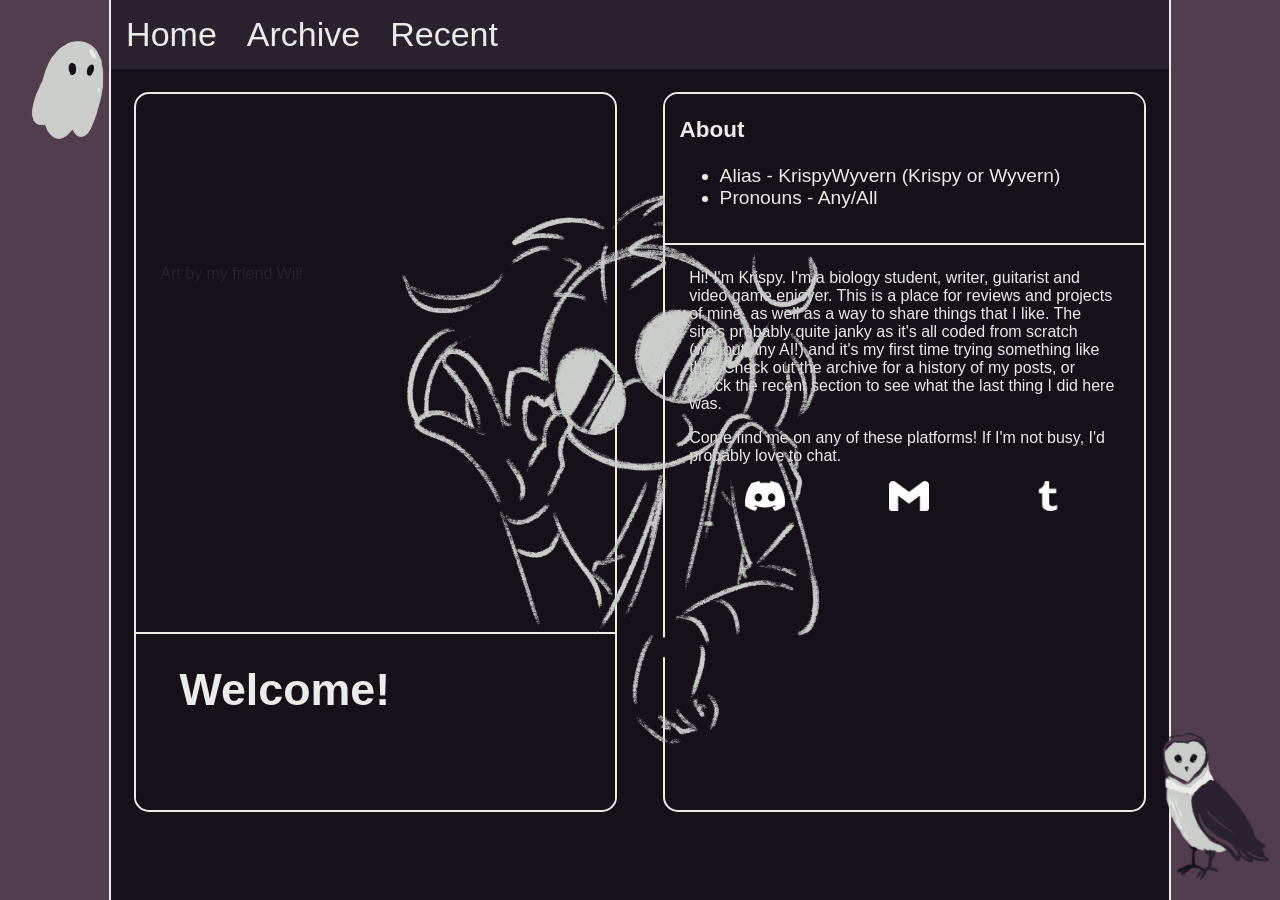
<file: index.html>
<!DOCTYPE html>
<html lang="en">
<head>
    <meta charset="UTF-8">
    <meta name="viewport" content="width=device-width, initial-scale=1.0">
    <title>Home</title>
    <link rel="icon" href="images/persistant assets/favicon.png">
    <link rel="stylesheet" href="homepagestyle.css">
</head>
<body>



<!--Navigation Bar and Main Container-->
<div class="container">
<nav class="navbar">
    <ul>
        <li><a href="index.html">Home</a></li>
        <li><a href="archive.html">Archive</a></li>
        <li><a href="18-05-26.html">Recent</a></li>
    </ul>
</nav>
<main>


<!--Left box-->
<div class="box" id="leftbox">
    <div id="barbox1" class="box">
        
        <h1>Welcome!</h1>
    </div>
        <p>Art by my friend Will</p>

</div>
      <img src="images/persistant assets/pose1.png" 
      
      
      onmouseover="this.src='images/persistant assets/pose2.png'"

      onmouseout="this.src='images/persistant assets/pose1.png'"

      id=pose1 alt="A messy haired, hoodie wearing person adjusting their glasses.">


<!--Right box-->
<div class="box"> 
    
    <div id="barbox2" class="box">
        <h3>About</h3>
        <ul>
            <li>Alias - KrispyWyvern (Krispy or Wyvern)</li>
            <li>Pronouns - Any/All</li>
        </ul>
    </div>    
    <p>Hi! I'm Krispy. I'm a biology student, writer, guitarist and video game enjoyer. This is a place for reviews and projects of mine, as well as a way to share things that I like. The site's probably quite janky as it's all coded from scratch (without any AI!) and it's my first time trying something like this. Check out the archive for a history of my posts, or check the recent section to see what the last thing I did here was. </p>
    <p>Come find me on any of these platforms! If I'm not busy, I'd probably love to chat. </p>
   
   
   <!--Background Images-->
    <img src="images/persistant assets/ghost.png" id="ghost" alt="A cartoon sheet ghost.">
    <img src="images/persistant assets/owl.png" id="owl" alt="A purple barn owl.">

    <!--Icons-->
    <a href="https://discord.com/users/1131847996137553922"><img src="images/icons/discord.png" id="discord" class="icon" alt="discord icon"></a>
    <a href="mailto:krispwyvern@gmail.com"><img src="images/icons/email.png" id="email" class="icon" alt="gmail logo"></a>
    <a href="https://www.tumblr.com/krispywyvern"><img src="images/icons/tumblr.gif" id="tumblr" class="icon" alt="tumblr logo"></a>




</div>


 
    



</main>

</body>
</html>
</file>
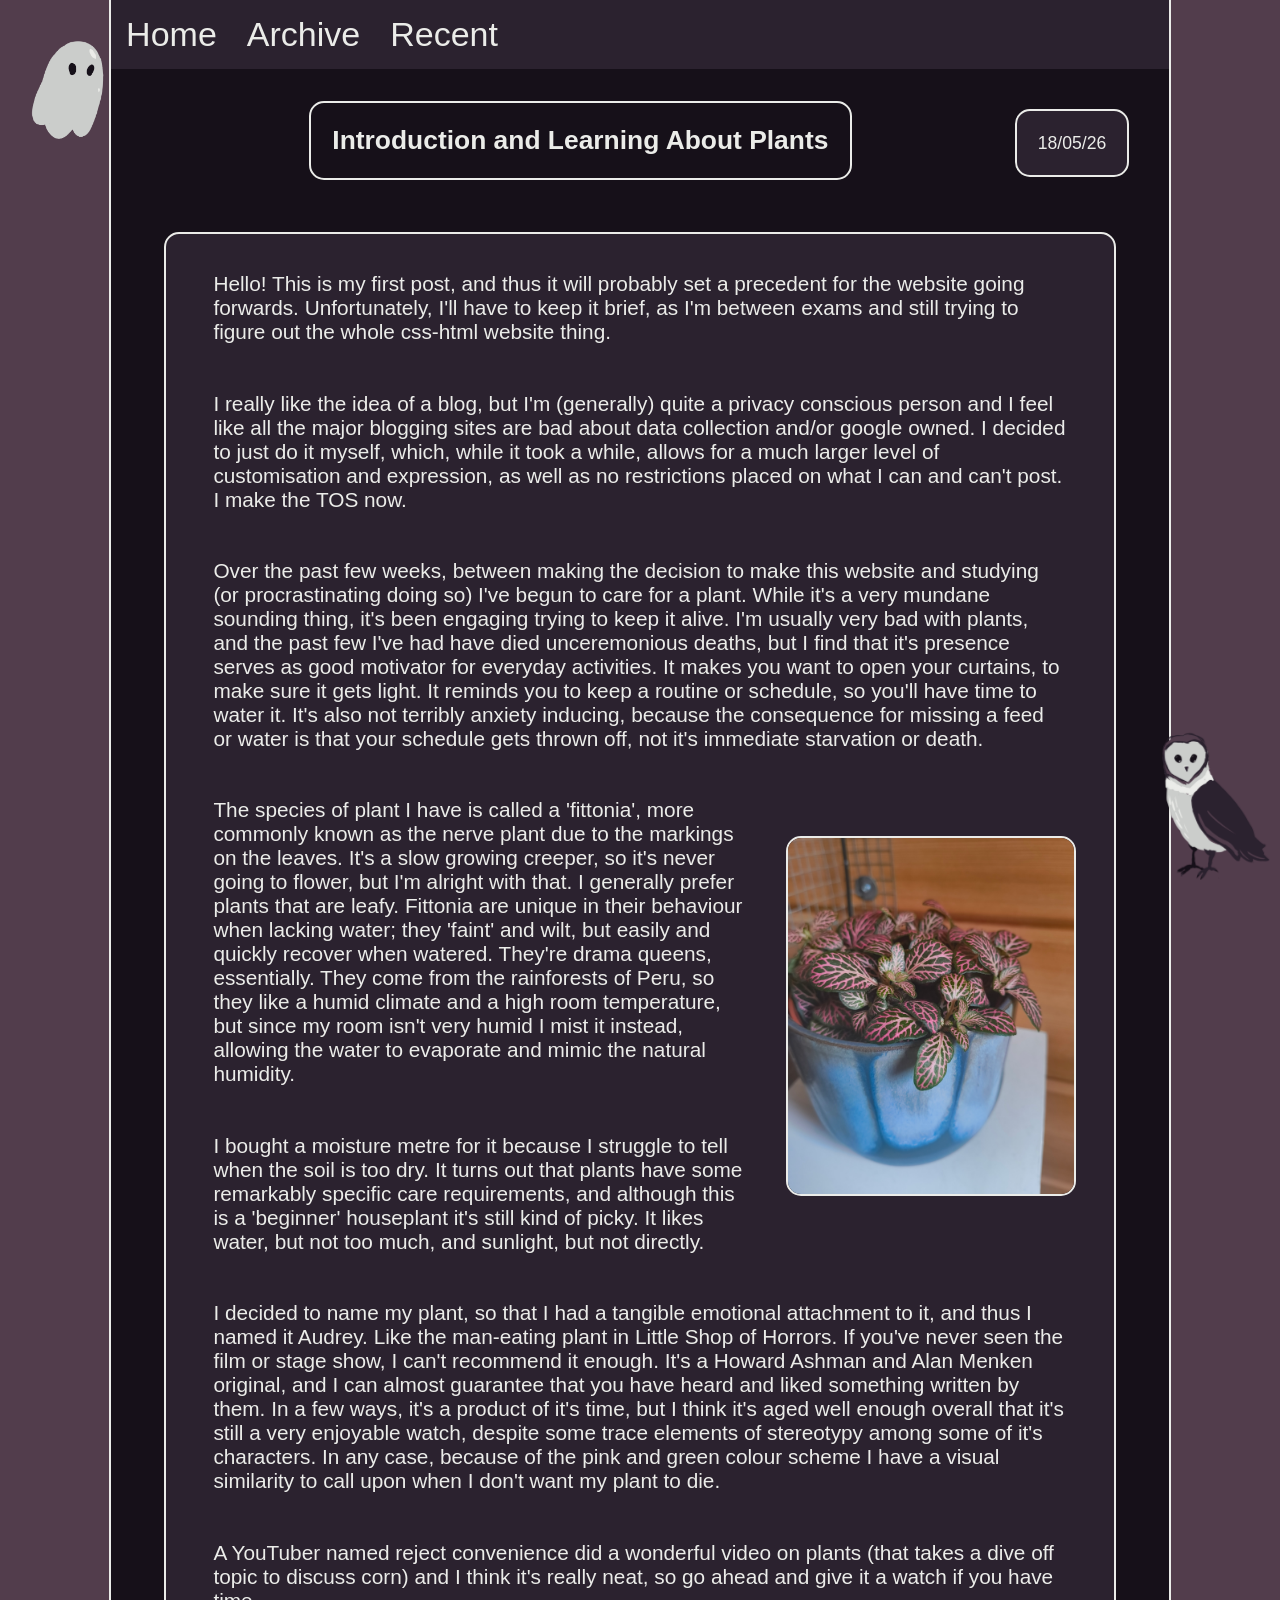
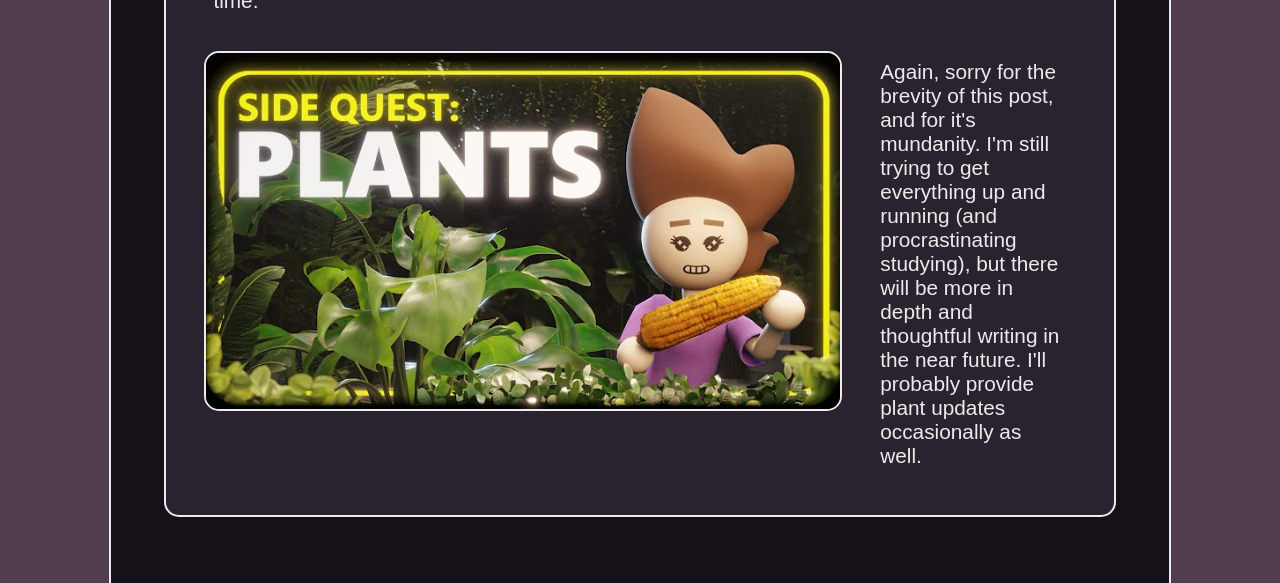
<file: 18-05-26.html>
<!DOCTYPE html>
<html lang="en">
<head>
    <meta charset="UTF-8">
    <meta name="viewport" content="width=device-width, initial-scale=1.0">
    <title>Introduction and Learning About Plants</title>
    <link rel="icon" href="images/persistant assets/favicon.png">
    <link rel="stylesheet" href="poststyletemplate.css">
</head>
<body>

<!--Navigation Bar and Main Container-->
<div class="container">
<nav class="navbar">
    <ul>
        <li><a href="index.html">Home</a></li>
        <li><a href="archive.html">Archive</a></li>
        <li><a href="18-05-26.html">Recent</a></li>
    </ul>
</nav>
<main>


<!--Background Images-->
<img src="images/persistant assets/ghost.png" id="ghost" alt="A cartoon sheet ghost.">
<img src="images/persistant assets/owl.png" id="owl" alt="A purple barn owl.">

<!--Header-->
<div class="box" id="header">
<h2>Introduction and Learning About Plants</h2>
</div>
<div id="date">18/05/26</div>


<!--Main Body-->
<div class="box">
    
    
    <p>Hello! This is my first post, and thus it will probably set a precedent for the website going forwards. Unfortunately, I'll have to keep it brief, as I'm between exams and still trying to figure out the whole css-html website thing. </p>
    <p>I really like the idea of a blog, but I'm (generally) quite a privacy conscious person and I feel like all the major blogging sites are bad about data collection and/or google owned. I decided to just do it myself, which, while it took a while, allows for a much larger level of customisation and expression, as well as no restrictions placed on what I can and can't post. I make the TOS now. </p>
    <p>Over the past few weeks, between making the decision to make this website and studying (or procrastinating doing so) I've begun to care for a plant. While it's a very mundane sounding thing, it's been engaging trying to keep it alive. I'm usually very bad with plants, and the past few I've had have died unceremonious deaths, but I find that it's presence serves as good motivator for everyday activities. It makes you want to open your curtains, to make sure it gets light. It reminds you to keep a routine or schedule, so you'll have time to water it. It's also not terribly anxiety inducing, because the consequence for missing a feed or water is that your schedule gets thrown off, not it's immediate starvation or death.</p>
    <img src="images/post images/18-05-26/audrey1.jpg" class="image">
    <p>The species of plant I have is called a 'fittonia', more commonly known as the nerve plant due to the markings on the leaves. It's a slow growing creeper, so it's never going to flower, but I'm alright with that. I generally prefer plants that are leafy. Fittonia are unique in their behaviour when lacking water; they 'faint' and wilt, but easily and quickly recover when watered. They're drama queens, essentially. They come from the rainforests of Peru, so they like a humid climate and a high room temperature, but since my room isn't very humid I mist it instead, allowing the water to evaporate and mimic the natural humidity.</p>
    <p>I bought a moisture metre for it because I struggle to tell when the soil is too dry. It turns out that plants have some remarkably specific care requirements, and although this is a 'beginner' houseplant it's still kind of picky. It likes water, but not too much, and sunlight, but not directly. </p>
    <p>I decided to name my plant, so that I had a tangible emotional attachment to it, and thus I named it Audrey. Like the man-eating plant in Little Shop of Horrors. If you've never seen the film or stage show, I can't recommend it enough. It's a Howard Ashman and Alan Menken original, and I can almost guarantee that you have heard and liked something written by them. In a few ways, it's a product of it's time, but I think it's aged well enough overall that it's still a very enjoyable watch, despite some trace elements of stereotypy among some of it's characters.  In any case, because of the pink and green colour scheme I have a visual similarity to call upon when I don't want my plant to die.</p>
    <p>A YouTuber named reject convenience did a wonderful video on plants (that takes a dive off topic to discuss corn) and I think it's really neat, so go ahead and give it a watch if you have time. </p>
    <a href="https://www.youtube.com/watch?v=FwQpxZM66Xc"><img src="images/post images/18-05-26/rcthumbnail.webp" class="image" id="two"></a>
    <p>Again, sorry for the brevity of this post, and for it's mundanity. I'm still trying to get everything up and running (and procrastinating studying), but there will be more in depth and thoughtful writing in the near future. I'll probably provide plant updates occasionally as well.</p>

</div>



</main>

</body>
</html>
</file>
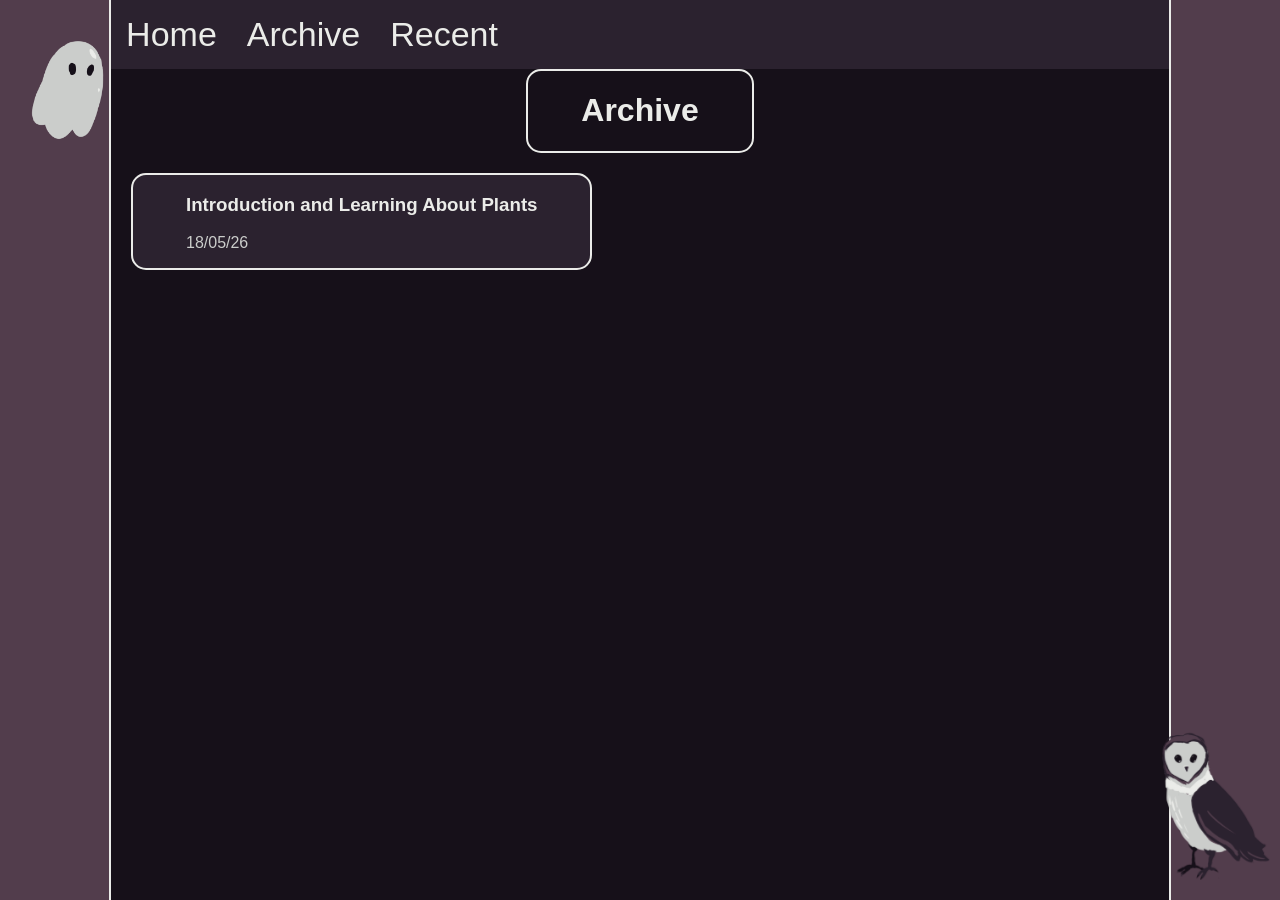
<file: archive.html>
<!DOCTYPE html>
<html lang="en">
<head>
    <meta charset="UTF-8">
    <meta name="viewport" content="width=device-width, initial-scale=1.0">
    <title>Archive</title>
    <link rel="icon" href="images/persistant assets/favicon.png">
    <link rel="stylesheet" href="archivestyle.css">
</head>
<body>



<!--Navigation Bar and Main Container-->
<div class="container">
<nav class="navbar">
    <ul>
        <li><a href="index.html">Home</a></li>
        <li><a href="archive.html">Archive</a></li>
        <li><a href="18-05-26.html">Recent</a></li>
    </ul>
</nav>
<main>


<!--Background Images-->
<img src="images/persistant assets/ghost.png" id="ghost" alt="A cartoon sheet ghost.">
<img src="images/persistant assets/owl.png" id="owl" alt="A purple barn owl.">

<!--Header-->
<div class="box" id="header">
<h1>Archive</h1>
</div>

<!--List of posts. When adding a new one, add to top.-->

<a href="18-05-26.html">
<div class="box">
<h3>Introduction and Learning About Plants</h3>
<p>18/05/26</p>
</div>
</a>


</main>

</body>
</html>
</file>
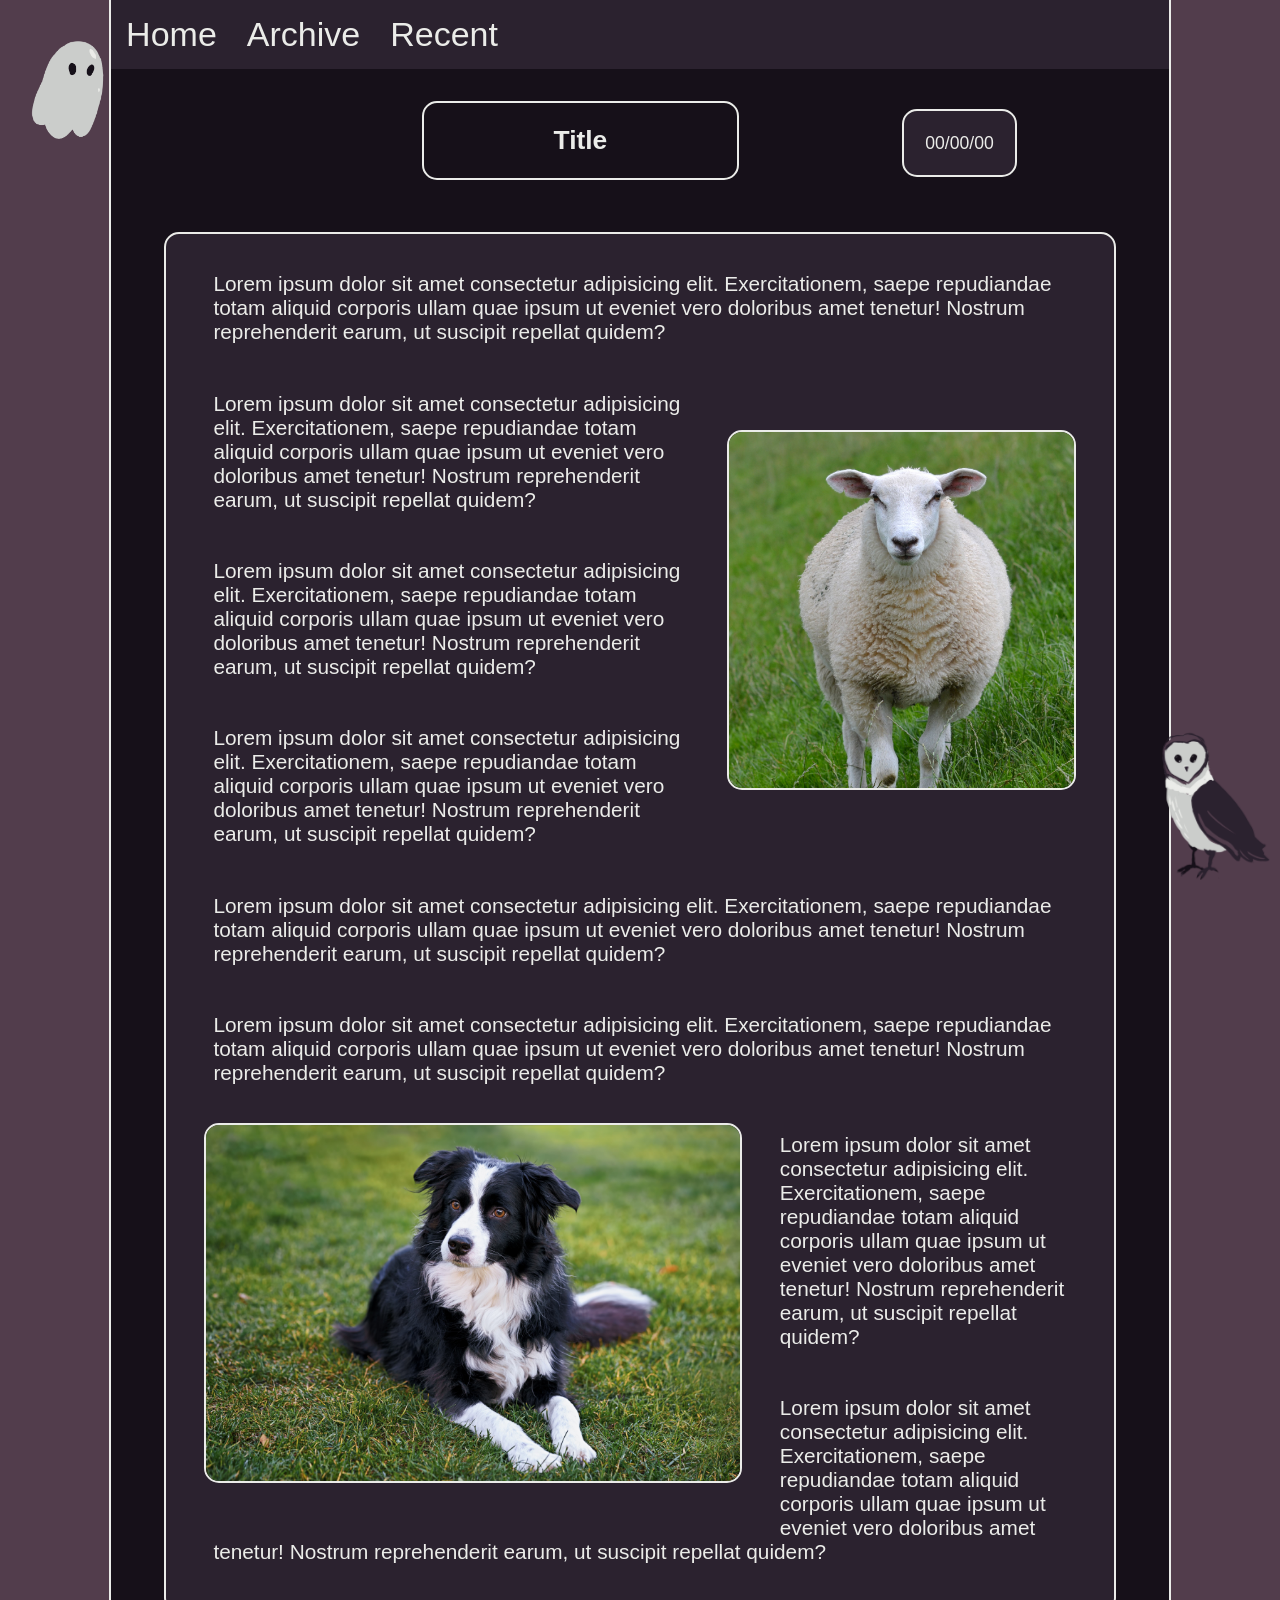
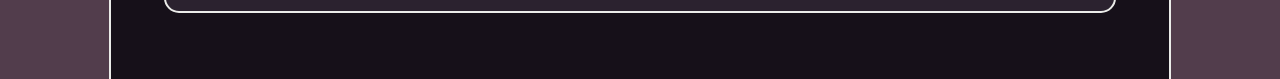
<file: posttemplate.html>
<!DOCTYPE html>
<html lang="en">
<head>
    <meta charset="UTF-8">
    <meta name="viewport" content="width=device-width, initial-scale=1.0">
    <title>post</title>
    <link rel="icon" href="images/persistant assets/favicon.png">
    <link rel="stylesheet" href="poststyletemplate.css">
</head>
<body>

<!--Navigation Bar and Main Container-->
<div class="container">
<nav class="navbar">
    <ul>
        <li><a href="index.html">Home</a></li>
        <li><a href="archive.html">Archive</a></li>
        <li><a href="posttemplate.html">Recent</a></li>
    </ul>
</nav>
<main>


<!--Background Images-->
<img src="images/persistant assets/ghost.png" id="ghost" alt="A cartoon sheet ghost.">
<img src="images/persistant assets/owl.png" id="owl" alt="A purple barn owl.">

<!--Header-->
<div class="box" id="header">
<h2>Title</h2>
</div>
<div id="date">00/00/00</div>


<!--Main Body-->
<div class="box">
    
    
    <p>Lorem ipsum dolor sit amet consectetur adipisicing elit. Exercitationem, saepe repudiandae totam aliquid corporis ullam quae ipsum ut eveniet vero doloribus amet tenetur! Nostrum reprehenderit earum, ut suscipit repellat quidem?</p>
    <img src="images/placeholders/sheep.jpg" class="image">
    <p>Lorem ipsum dolor sit amet consectetur adipisicing elit. Exercitationem, saepe repudiandae totam aliquid corporis ullam quae ipsum ut eveniet vero doloribus amet tenetur! Nostrum reprehenderit earum, ut suscipit repellat quidem?</p>
    <p>Lorem ipsum dolor sit amet consectetur adipisicing elit. Exercitationem, saepe repudiandae totam aliquid corporis ullam quae ipsum ut eveniet vero doloribus amet tenetur! Nostrum reprehenderit earum, ut suscipit repellat quidem?</p>
    <p>Lorem ipsum dolor sit amet consectetur adipisicing elit. Exercitationem, saepe repudiandae totam aliquid corporis ullam quae ipsum ut eveniet vero doloribus amet tenetur! Nostrum reprehenderit earum, ut suscipit repellat quidem?</p>
    <p>Lorem ipsum dolor sit amet consectetur adipisicing elit. Exercitationem, saepe repudiandae totam aliquid corporis ullam quae ipsum ut eveniet vero doloribus amet tenetur! Nostrum reprehenderit earum, ut suscipit repellat quidem?</p>
    <p>Lorem ipsum dolor sit amet consectetur adipisicing elit. Exercitationem, saepe repudiandae totam aliquid corporis ullam quae ipsum ut eveniet vero doloribus amet tenetur! Nostrum reprehenderit earum, ut suscipit repellat quidem?</p>
    <img src="images/placeholders/dog.jpg" class="image" id="two">
    <p>Lorem ipsum dolor sit amet consectetur adipisicing elit. Exercitationem, saepe repudiandae totam aliquid corporis ullam quae ipsum ut eveniet vero doloribus amet tenetur! Nostrum reprehenderit earum, ut suscipit repellat quidem?</p>
    <p>Lorem ipsum dolor sit amet consectetur adipisicing elit. Exercitationem, saepe repudiandae totam aliquid corporis ullam quae ipsum ut eveniet vero doloribus amet tenetur! Nostrum reprehenderit earum, ut suscipit repellat quidem?</p>




</div>



</main>

</body>
</html>
</file>
<file: homepagestyle.css>
body{
    margin-top: 0%;
    margin-bottom: 0%;
    background-image: url(images/persistant\ assets/colour-background.jpg);
}

*{
    box-sizing: border-box;
}

#leftbox p{color: #2B222F;}

.navbar ul{
    list-style-type: none;
    background-color: #2B222F;
    padding: 0px;
    margin: 0px;
    overflow: hidden;
    
}
.navbar a{
    color: #EBECE9;
    padding: 15px;
    display: block;
    text-align: center;
    text-decoration: none;
    font-family: Helvetica, sans-serif;
    font-size: 34px;
}
.navbar li{
    float: left;
}

.container{
    margin-left: 8%;
    margin-right: 8%;
    margin-bottom: 0%;
    border-left: 2px solid;
    border-right: 2px solid;
    min-height: 100vh;
    max-height: max-content;
    background-color: #161019;
    color: #EBECE9;
    font-family: Helvetica, sans-serif;
     
}

#barbox1{ 
    border-top: 2px solid #EBECE9;
    border-bottom: 0px;
    border-left: 0px;
    border-right: 0px;
    background-color: #161019;
    color: #EBECE9;
    font-size: 1.4em;
    font-family: Helvetica, sans-serif;
    float: left;
    padding: 0%;
    min-width: 100%;
    min-height: 19vh;
    text-align: left;
    margin: 0%;
    position: relative;
    top: 59.7vh;
    border-radius: 0px;
    letter-spacing: 25%;
    padding-left: 9%;
    overflow: hidden;
}

#pose1{
    position: fixed;
    height: 86.6%;
    left: 14%;
}


#barbox2{ 
    border-bottom: 2px solid #EBECE9;
    border-top: 0px;
    border-left: 0px;
    border-right: 0px;
    background-color: #161019;
    color: #EBECE9;
    font-size: 1.2em;
    font-family: Helvetica, sans-serif;
    float: left;
    padding: 0%;
    min-width: 100%;
    min-height: 15vh;
    text-align: left;
    margin: 0%;
    position: relative;
    padding-left: 3%;
    padding-top: 0%;
    padding-bottom: 3%;
    margin-bottom: 5%;
    border-radius: 0px;
    
}



.box{
    border: 2px solid #EBECE9;
    background-color: #161019;
    color: #EBECE9;
    font-family: inherit;
    float: left;
    padding: 0%;
    min-width:45.6%;
    max-width: 45.6%;
    min-height: 80vh;
    text-align: center;
    margin: 2.2%;
    overflow: hidden;
    border-radius: 15px;
}

.box p{
    padding-left: 5%;
    padding-right: 5%;
    text-align: left;
}

#ghost{
    height: 100px;
    position: fixed;
    top: 40px;
    left: 30px;
}

#owl{
    height: 150px;
    position: fixed;
    bottom: 20px;
    right: 10px;
}

.icon{
    height: 30px;
    margin: 50px;
    position: relative;
    margin-top: 0px;
    margin-bottom: 0px;
    top: 0px;

}
</file>
<file: poststyletemplate.css>
body{
    text-align: center;
    margin-top: 0%;
    margin-bottom: 0%;
    background-image: url(images/persistant\ assets/colour-background.jpg);
}

*{
    box-sizing: border-box;
}

.navbar ul{
    list-style-type: none;
    background-color: #2B222F;
    padding: 0px;
    margin: 0px;
    overflow: hidden;
    
}
.navbar a{
    color: #EBECE9;
    padding: 15px;
    display: block;
    text-align: center;
    text-decoration: none;
    font-family: Helvetica, sans-serif;
    font-size: 34px;
}
.navbar li{
    float: left;
}

.container{
    margin-left: 8%;
    margin-right: 8%;
    margin-bottom: 0%;
    border-left: 2px solid;
    border-right: 2px solid;
    min-height: 100vh;
    max-height: max-content;
    background-color: #161019;
    color: #EBECE9;
    font-family: Helvetica, sans-serif;   
    padding-bottom: 1%;
}

#ghost{
    height: 100px;
    position: fixed;
    top: 40px;
    left: 30px;
}

#owl{
    height: 150px;
    position: fixed;
    bottom: 20px;
    right: 10px;
}

#header{
    background-color: #161019;
    margin-left: 15%;
    margin-right: 15%;
    margin-top: 3%;
    margin-bottom: 0%;
    text-align: center;
    display: inline-block;
    font-family: Helvetica, sans-serif;
    font-size: 1.1em;
    padding-left: 2%;
    padding-right: 2%;
}

#date{
    border: 2px solid #EBECE9;
    padding: 2%;
    min-height: fit-content;
    max-height: fit-content;
    width: fit-content;
    display: inline-block;
    margin-left: 0%;
    border-radius: 15px;
    background-color: #2B222F;
    margin-top: 1%;
    font-size: 1.1em;
}

.box{
    border: 2px solid #EBECE9;
    color: #EBECE9;
    border-radius: 15px;
    margin: 5%;
    min-width: 30%;
    max-width: fit-content;
    max-height: fit-content;
    padding: 0%;
    font-size: 1.3em;
    background-color: #2B222F;
    text-align: left;
    
}

.container p{
    margin: 5%;
    margin-top: 4%;
}

.image{
    height: 40vh;
    border: 2px solid #EBECE9;
    border-radius: 15px;
    float: right;
    margin: 4%;
}

#two{
    margin-top: -1%;
    float: left;
}
</file>
<file: archivestyle.css>
body{
    margin-top: 0%;
    margin-bottom: 0%;
    background-image: url(images/persistant\ assets/colour-background.jpg);
}

*{
    box-sizing: border-box;
}

.navbar ul{
    list-style-type: none;
    background-color: #2B222F;
    padding: 0px;
    margin: 0px;
    overflow: hidden;
    
}
.navbar a{
    color: #EBECE9;
    padding: 15px;
    display: block;
    text-align: center;
    text-decoration: none;
    font-family: Helvetica, sans-serif;
    font-size: 34px;
}
.navbar li{
    float: left;
}

.container{
    margin-left: 8%;
    margin-right: 8%;
    margin-bottom: 0%;
    border-left: 2px solid;
    border-right: 2px solid;
    min-height: 100vh;
    max-height: max-content;
    background-color: #161019;
    color: #EBECE9;
    font-family: Helvetica, sans-serif;   
    padding-bottom: 1%;  
}

#ghost{
    height: 100px;
    position: fixed;
    top: 40px;
    left: 30px;
}

#owl{
    height: 150px;
    position: fixed;
    bottom: 20px;
    right: 10px;
}

#header{
    background-color: #161019;
    margin: auto;
}

.box{
    border: 2px solid #EBECE9;
    color: #EBECE9;
    text-decoration: none;
    border-radius: 15px;
    justify-content: center;
    margin-top: 0%;
    padding: 5%;
    padding-bottom: 0%;
    padding-top: 0%;
    margin-top: 20px;
    margin-left: 20px;
    max-width: fit-content;
    margin-right: 20px;
    background-color: #2B222F;
}

.box p{
    color: #CBCDCB;
    text-decoration: none;
}

a:link{
    text-decoration: none;
}

a:visited{
    color: #CBCDCB;
}
</file>
